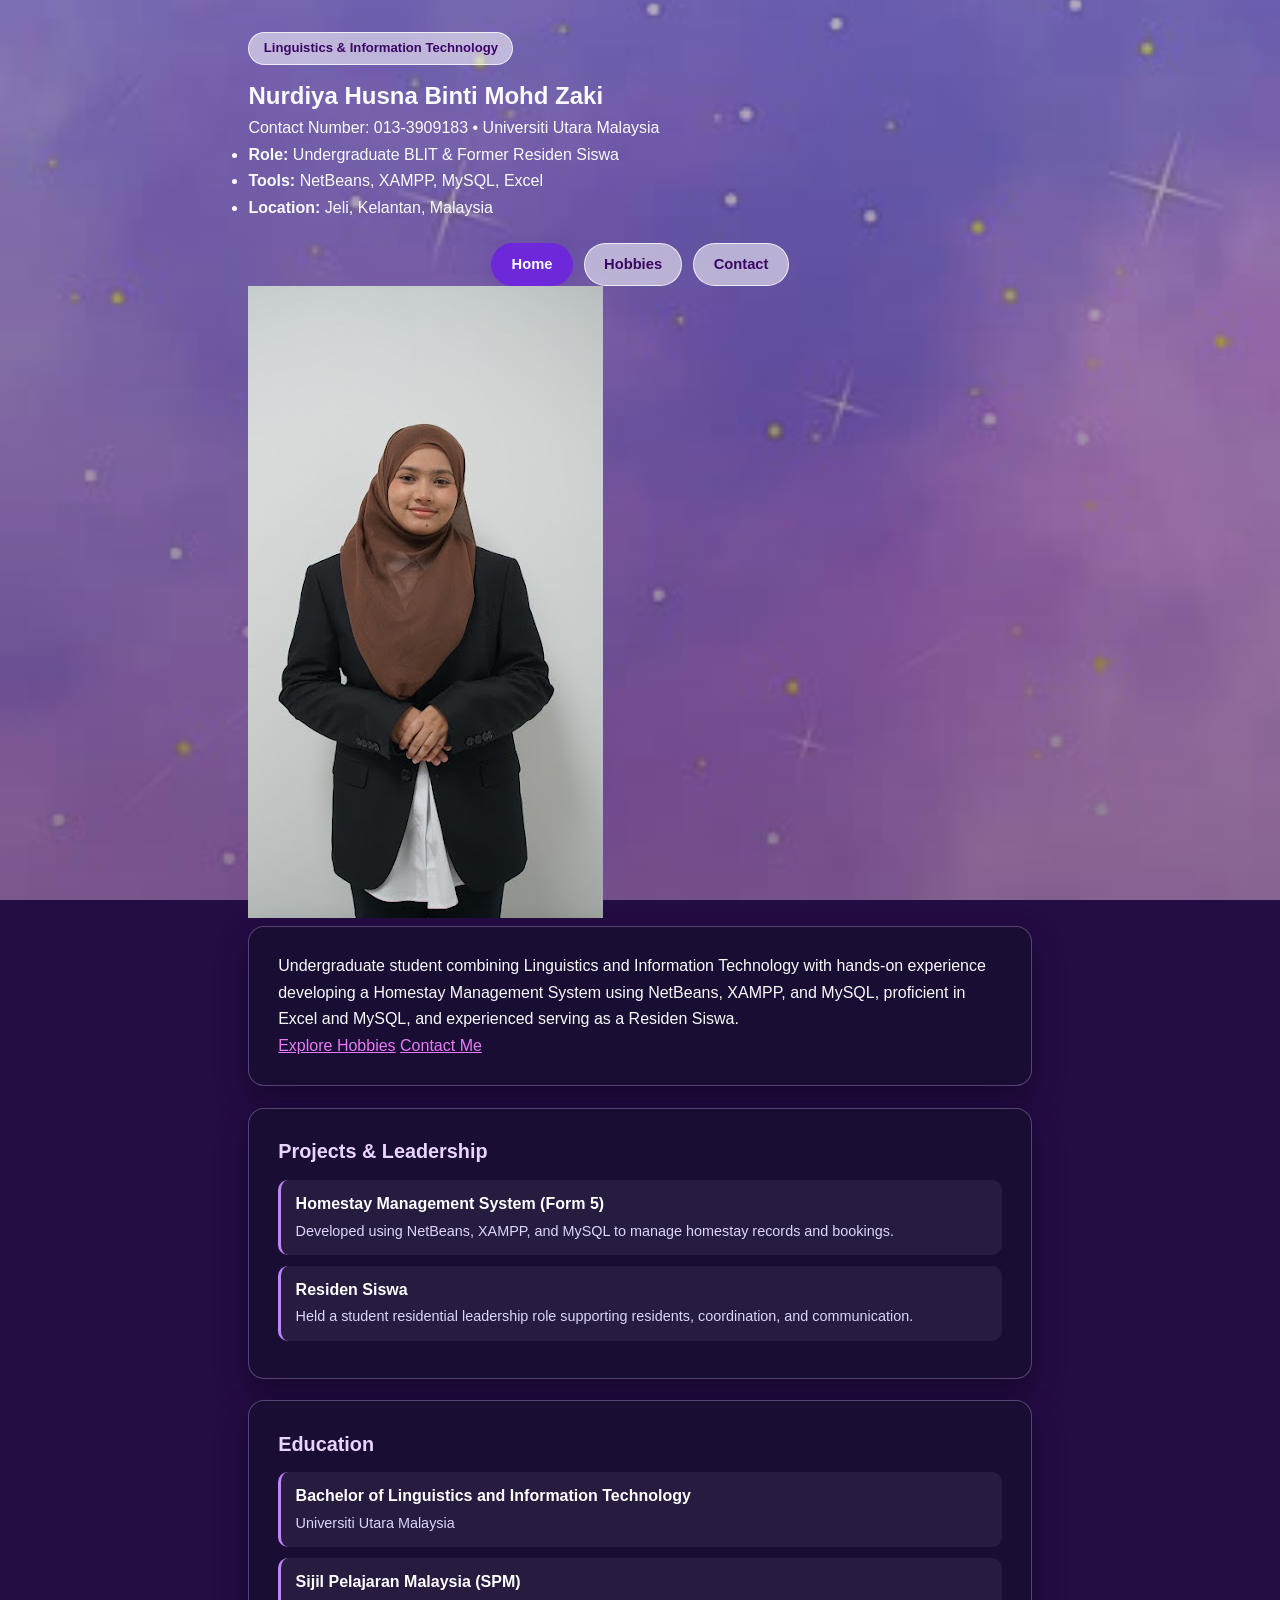
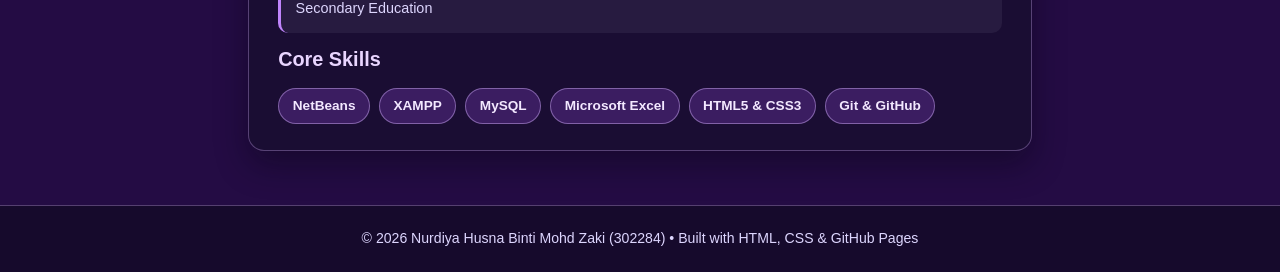
<file: index.html>
<!DOCTYPE html>
<html lang="en">
<head>
    <meta charset="UTF-8" />
    <meta name="viewport" content="width=device-width, initial-scale=1.0" />
    <title>Resume - Nurdiya Husna Binti Mohd Zaki</title>
    <link rel="stylesheet" href="style.css" />
</head>
<body>
<main class="page-wrap">
    <!-- Top Split Resume Card -->
    <section class="resume-hero">
        <div class="hero-left">
            <span class="role-badge">Linguistics &amp; Information Technology</span>
            <h1>Nurdiya Husna Binti Mohd Zaki</h1>
            <p class="subtitle">Contact Number: 013-3909183 &bull; Universiti Utara Malaysia</p>

            <ul class="quick-info">
                <li><strong>Role:</strong> Undergraduate BLIT &amp; Former Residen Siswa</li>
                <li><strong>Tools:</strong> NetBeans, XAMPP, MySQL, Excel</li>
                <li><strong>Location:</strong> Jeli, Kelantan, Malaysia</li>
            </ul>

            <nav class="nav-pills">
                <a href="index.html" class="nav-btn active">Home</a>
                <a href="hobbies.html" class="nav-btn">Hobbies</a>
                <a href="contact.html" class="nav-btn">Contact</a>
            </nav>
        </div>

        <div class="hero-right">
            <img src="images/profile.JPG" alt="Nurdiya Husna Binti Mohd Zaki" class="hero-photo" />
        </div>
    </section>

    <!-- Summary Card -->
    <section class="card summary-card">
        <p>
            Undergraduate student combining Linguistics and Information Technology with hands-on
            experience developing a Homestay Management System using NetBeans, XAMPP, and MySQL,
            proficient in Excel and MySQL, and experienced serving as a Residen Siswa.
        </p>
        <div class="card-actions">
            <a href="hobbies.html" class="action-btn">Explore Hobbies</a>
            <a href="contact.html" class="action-btn secondary">Contact Me</a>
        </div>
    </section>

    <!-- Projects & Leadership -->
    <section class="card">
        <h2>Projects &amp; Leadership</h2>
        <ul class="clean-list">
            <li>
                <strong>Homestay Management System (Form 5)</strong>
                <span>Developed using NetBeans, XAMPP, and MySQL to manage homestay records and bookings.</span>
            </li>
            <li>
                <strong>Residen Siswa</strong>
                <span>Held a student residential leadership role supporting residents, coordination, and communication.</span>
            </li>
        </ul>
    </section>

    <!-- Education & Core Skills -->
    <section class="card">
        <h2>Education</h2>
        <ul class="clean-list">
            <li>
                <strong>Bachelor of Linguistics and Information Technology</strong>
                <span>Universiti Utara Malaysia</span>
            </li>
            <li>
                <strong>Sijil Pelajaran Malaysia (SPM)</strong>
                <span>Secondary Education</span>
            </li>
        </ul>

        <h2 class="mt-sub">Core Skills</h2>
        <div class="tags">
            <span class="tag">NetBeans</span>
            <span class="tag">XAMPP</span>
            <span class="tag">MySQL</span>
            <span class="tag">Microsoft Excel</span>
            <span class="tag">HTML5 &amp; CSS3</span>
            <span class="tag">Git &amp; GitHub</span>
        </div>
    </section>
</main>

<footer>
    <p>&copy; 2026 Nurdiya Husna Binti Mohd Zaki (302284) &bull; Built with HTML, CSS &amp; GitHub Pages</p>
</footer>
</body>
</html>
</file>
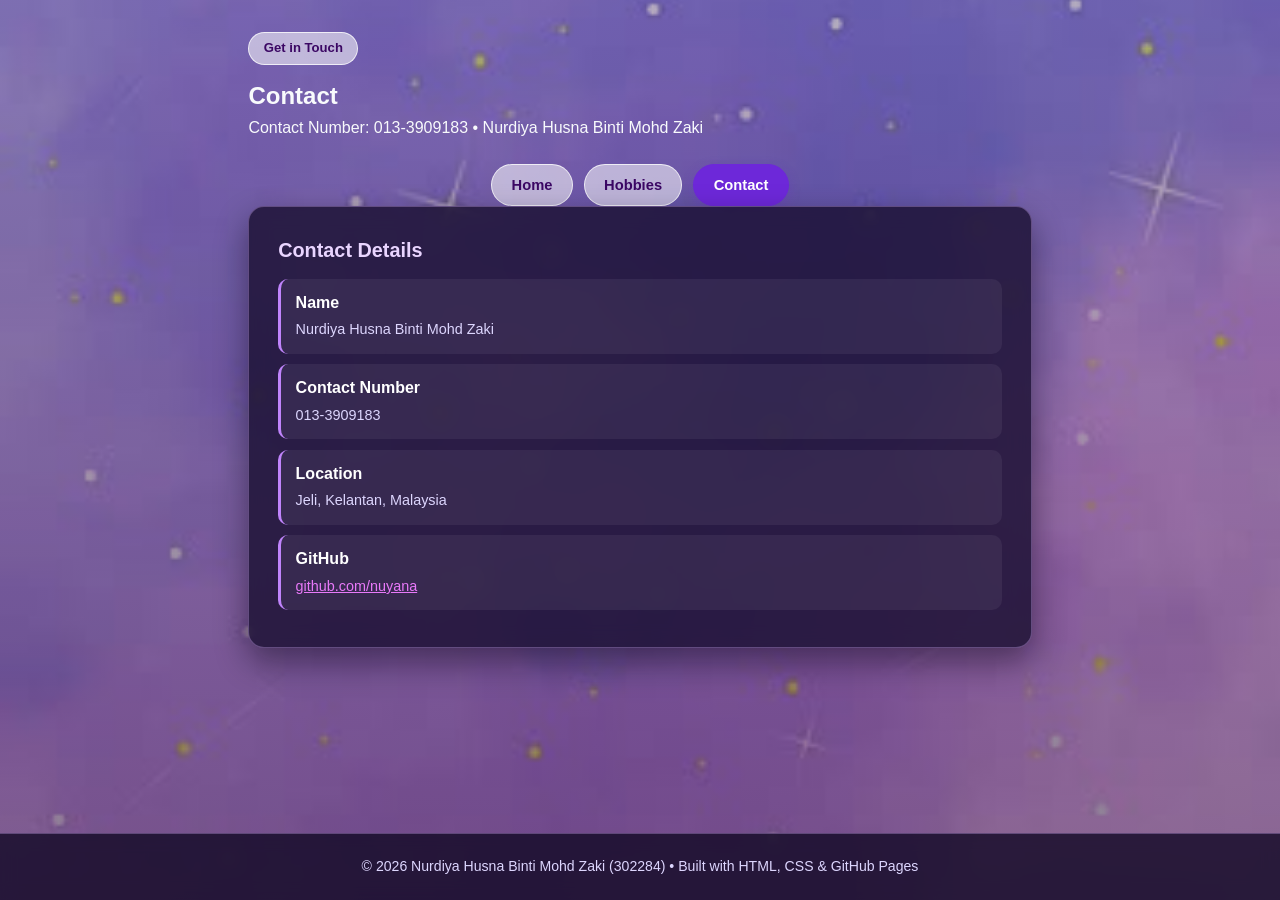
<file: contact.html>
<!DOCTYPE html>
<html lang="en">
<head>
    <meta charset="UTF-8" />
    <meta name="viewport" content="width=device-width, initial-scale=1.0" />
    <title>Contact - Nurdiya Husna</title>
    <link rel="stylesheet" href="style.css" />
</head>
<body>
<main class="page-wrap">
    <section class="resume-hero compact-hero">
        <div class="hero-left full-span">
            <span class="role-badge">Get in Touch</span>
            <h1>Contact</h1>
            <p class="subtitle">Contact Number: 013-3909183 &bull; Nurdiya Husna Binti Mohd Zaki</p>
            <nav class="nav-pills">
                <a href="index.html" class="nav-btn">Home</a>
                <a href="hobbies.html" class="nav-btn">Hobbies</a>
                <a href="contact.html" class="nav-btn active">Contact</a>
            </nav>
        </div>
    </section>

    <section class="card">
        <h2>Contact Details</h2>
        <ul class="clean-list">
            <li>
                <strong>Name</strong>
                <span>Nurdiya Husna Binti Mohd Zaki</span>
            </li>
            <li>
                <strong>Contact Number</strong>
                <span>013-3909183</span>
            </li>
            <li>
                <strong>Location</strong>
                <span>Jeli, Kelantan, Malaysia</span>
            </li>
            <li>
                <strong>GitHub</strong>
                <span><a href="https://github.com/nuyana" target="_blank" rel="noopener noreferrer">github.com/nuyana</a></span>
            </li>
        </ul>
    </section>
</main>

<footer>
    <p>&copy; 2026 Nurdiya Husna Binti Mohd Zaki (302284) &bull; Built with HTML, CSS &amp; GitHub Pages</p>
</footer>
</body>
</html>
</file>
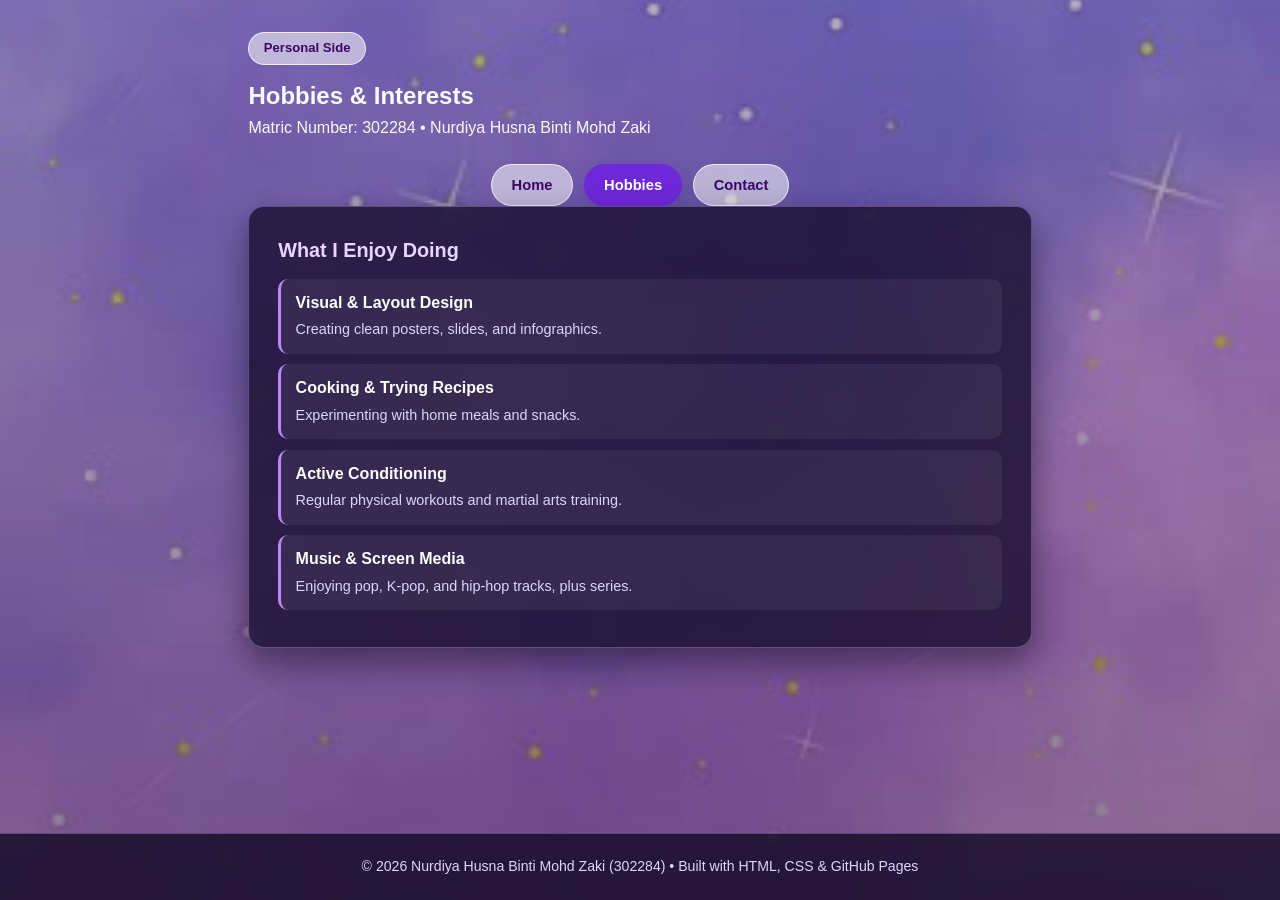
<file: hobbies.html>
<!DOCTYPE html>
<html lang="en">
<head>
    <meta charset="UTF-8" />
    <meta name="viewport" content="width=device-width, initial-scale=1.0" />
    <title>Hobbies - Nurdiya Husna</title>
    <link rel="stylesheet" href="style.css" />
</head>
<body>
<main class="page-wrap">
    <section class="resume-hero compact-hero">
        <div class="hero-left full-span">
            <span class="role-badge">Personal Side</span>
            <h1>Hobbies &amp; Interests</h1>
            <p class="subtitle">Matric Number: 302284 &bull; Nurdiya Husna Binti Mohd Zaki</p>
            <nav class="nav-pills">
                <a href="index.html" class="nav-btn">Home</a>
                <a href="hobbies.html" class="nav-btn active">Hobbies</a>
                <a href="contact.html" class="nav-btn">Contact</a>
            </nav>
        </div>
    </section>

    <section class="card">
        <h2>What I Enjoy Doing</h2>
        <ul class="clean-list">
            <li>
                <strong>Visual &amp; Layout Design</strong>
                <span>Creating clean posters, slides, and infographics.</span>
            </li>
            <li>
                <strong>Cooking &amp; Trying Recipes</strong>
                <span>Experimenting with home meals and snacks.</span>
            </li>
            <li>
                <strong>Active Conditioning</strong>
                <span>Regular physical workouts and martial arts training.</span>
            </li>
            <li>
                <strong>Music &amp; Screen Media</strong>
                <span>Enjoying pop, K-pop, and hip-hop tracks, plus series.</span>
            </li>
        </ul>
    </section>
</main>

<footer>
    <p>&copy; 2026 Nurdiya Husna Binti Mohd Zaki (302284) &bull; Built with HTML, CSS &amp; GitHub Pages</p>
</footer>
</body>
</html>
</file>
<file: style.css>
* {
    box-sizing: border-box;
    margin: 0;
    padding: 0;
}

:root {
    --surface: rgba(24, 14, 48, 0.8);
    --surface-hover: rgba(34, 20, 68, 0.9);
    --primary: #e9d5ff;
    --primary-bright: #c084fc;
    --accent: #f472b6;
    --soft-pill: rgba(168, 85, 247, 0.24);
    --text: #f8fafc;
    --muted: #ddd6fe;
    --border: rgba(216, 180, 254, 0.32);
    --shadow: 0 14px 32px rgba(9, 4, 22, 0.45);
}

body {
    font-family: "Segoe UI", Tahoma, Geneva, Verdana, sans-serif;
    line-height: 1.65;
    background-color: #240c44;
    background-image:
            linear-gradient(180deg, rgba(28, 12, 54, 0.32) 0%, rgba(15, 6, 30, 0.48) 100%),
            url("images/background.jpg");
    background-size: cover;
    background-position: center bottom;
    background-attachment: fixed;
    color: var(--text);
    min-height: 100vh;
    display: flex;
    flex-direction: column;
}
header {
    background: linear-gradient(135deg, rgba(167, 139, 250, 0.72) 0%, rgba(196, 181, 253, 0.68) 55%, rgba(216, 180, 254, 0.65) 100%);
    backdrop-filter: blur(8px);
    color: #2e1065;
    padding: 2.35rem 1.25rem 2.15rem;
    text-align: center;
    border-bottom: 1px solid rgba(255, 255, 255, 0.45);
    box-shadow: 0 8px 24px rgba(109, 40, 217, 0.16);
}

.header-inner {
    max-width: 820px;
    margin: 0 auto;
}

.role-badge {
    display: inline-block;
    background-color: rgba(255, 255, 255, 0.55);
    border: 1px solid rgba(255, 255, 255, 0.75);
    color: #3b0764;
    padding: 0.28rem 0.9rem;
    border-radius: 999px;
    font-size: 0.82rem;
    font-weight: 600;
    margin-bottom: 0.7rem;
}

header h1 {
    font-size: 1.9rem;
    font-weight: 700;
    letter-spacing: -0.3px;
    color: #2e1065;
}

header p {
    margin-top: 0.45rem;
    font-size: 0.96rem;
    color: #4c1d95;
    font-weight: 500;
}

nav {
    margin-top: 1.4rem;
    display: flex;
    justify-content: center;
    gap: 0.7rem;
    flex-wrap: wrap;
}

nav a {
    color: #3b0764;
    text-decoration: none;
    padding: 0.5rem 1.2rem;
    border-radius: 999px;
    background-color: rgba(255, 255, 255, 0.55);
    border: 1px solid rgba(255, 255, 255, 0.75);
    font-size: 0.92rem;
    font-weight: 600;
    transition: background-color 0.18s ease, color 0.18s ease, transform 0.15s ease, box-shadow 0.18s ease;
}

nav a:hover {
    background-color: rgba(255, 255, 255, 0.82);
    transform: translateY(-1px);
}

/* Bila butang ditekan berubah warna */
nav a:active {
    background-color: #ec4899;
    border-color: #fbcfe8;
    color: #ffffff;
    transform: scale(0.95);
    box-shadow: 0 2px 10px rgba(236, 72, 153, 0.4);
}

/* Butang halaman yang sedang aktif */
nav a.active {
    background-color: #6d28d9;
    border-color: #6d28d9;
    color: #ffffff;
    font-weight: 700;
    box-shadow: 0 4px 12px rgba(109, 40, 217, 0.25);
}

nav a.active:active {
    background-color: #db2777;
    border-color: #f9a8d4;
    color: #ffffff;
    transform: scale(0.95);
}
main {
    width: 100%;
    max-width: 820px;
    margin: 2rem auto;
    padding: 0 1.15rem;
    flex: 1;
}

.card {
    background-color: var(--surface);
    backdrop-filter: blur(10px);
    padding: 1.65rem 1.8rem;
    border-radius: 16px;
    margin-bottom: 1.35rem;
    border: 1px solid var(--border);
    box-shadow: var(--shadow);
    transition: transform 0.2s ease, background-color 0.2s ease, box-shadow 0.2s ease;
}

.card:hover {
    background-color: var(--surface-hover);
    transform: translateY(-2px);
}

.hero-card {
    display: flex;
    align-items: center;
    gap: 1.5rem;
    border-top: 4px solid var(--primary-bright);
}

.avatar {
    width: 124px;
    height: 124px;
    flex-shrink: 0;
    object-fit: cover;
    object-position: center top;
    border-radius: 50%;
    border: 3px solid var(--primary-bright);
    background-color: rgba(168, 85, 247, 0.2);
    box-shadow: 0 8px 20px rgba(192, 132, 252, 0.3);
}

.mini-label {
    display: inline-block;
    font-size: 0.75rem;
    font-weight: 700;
    text-transform: uppercase;
    letter-spacing: 0.7px;
    color: var(--accent);
    margin-bottom: 0.2rem;
}

.card h2 {
    color: var(--primary);
    margin-bottom: 0.75rem;
    font-size: 1.24rem;
}

.clean-list {
    list-style: none;
    padding-left: 0;
}

.clean-list li {
    padding: 0.7rem 0.9rem;
    border-radius: 10px;
    background-color: rgba(255, 255, 255, 0.06);
    border-left: 3px solid var(--primary-bright);
    margin-bottom: 0.65rem;
}

.clean-list li strong {
    display: block;
    color: #ffffff;
}

.clean-list li span {
    font-size: 0.9rem;
    color: var(--muted);
}

.tags {
    display: flex;
    flex-wrap: wrap;
    gap: 0.55rem;
}

.tag {
    background-color: var(--soft-pill);
    color: #f3e8ff;
    border: 1px solid rgba(216, 180, 254, 0.45);
    padding: 0.35rem 0.85rem;
    border-radius: 999px;
    font-size: 0.85rem;
    font-weight: 600;
}

a {
    color: #e879f9;
}

a:hover {
    color: #f9a8d4;
}

footer {
    text-align: center;
    padding: 1.35rem 1rem;
    color: var(--muted);
    font-size: 0.88rem;
    border-top: 1px solid var(--border);
    background-color: rgba(20, 10, 40, 0.82);
    backdrop-filter: blur(8px);
}

@media (max-width: 600px) {
    .hero-card {
        flex-direction: column;
        text-align: center;
    }
}
</file>
